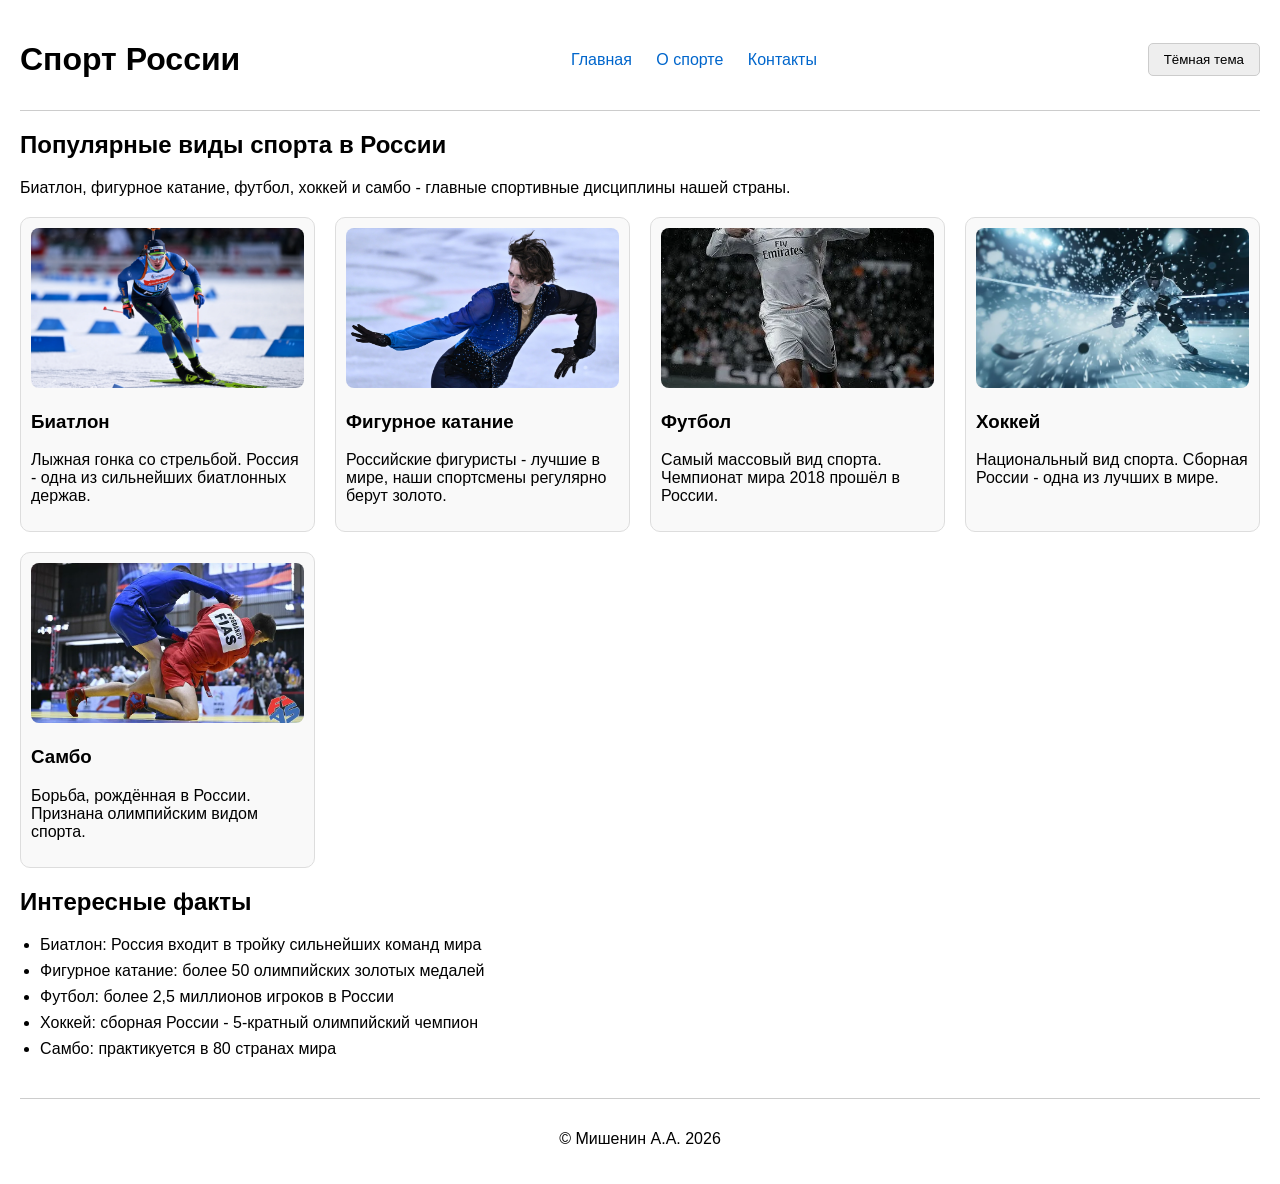
<file: index.html>
<!DOCTYPE html>
<html lang="ru">
<head>
  <meta charset="UTF-8">
  <meta name="viewport" content="width=device-width, initial-scale=1.0">
  <title>Спорт России - Главная</title>
  <link rel="stylesheet" href="style.css">
</head>
<body>

  <header>
    <h1>Спорт России</h1>
    <nav>
      <a href="index.html">Главная</a>
      <a href="about.html">О спорте</a>
      <a href="contact.html">Контакты</a>
    </nav>
    <button id="themeToggle">Тёмная тема</button>
  </header>

  <main>
    <h2>Популярные виды спорта в России</h2>
    <p>Биатлон, фигурное катание, футбол, хоккей и самбо - главные спортивные дисциплины нашей страны.</p>

    <div class="cards">
      <div class="card">
        <img src="Biatlon.png" alt="Биатлон">
        <h3>Биатлон</h3>
        <p>Лыжная гонка со стрельбой. Россия - одна из сильнейших биатлонных держав.</p>
      </div>

      <div class="card">
        <img src="Fig kataanie.png" alt="Фигурное катание">
        <h3>Фигурное катание</h3>
        <p>Российские фигуристы - лучшие в мире, наши спортсмены регулярно берут золото.</p>
      </div>

      <div class="card">
        <img src="Futtball.png" alt="Футбол">
        <h3>Футбол</h3>
        <p>Самый массовый вид спорта. Чемпионат мира 2018 прошёл в России.</p>
      </div>

      <div class="card">
        <img src="Hokkey.png" alt="Хоккей">
        <h3>Хоккей</h3>
        <p>Национальный вид спорта. Сборная России - одна из лучших в мире.</p>
      </div>

      <div class="card">
        <img src="Samsa.png" alt="Самбо">
        <h3>Самбо</h3>
        <p>Борьба, рождённая в России. Признана олимпийским видом спорта.</p>
      </div>
    </div>

    <h2>Интересные факты</h2>
    <ul>
      <li>Биатлон: Россия входит в тройку сильнейших команд мира</li>
      <li>Фигурное катание: более 50 олимпийских золотых медалей</li>
      <li>Футбол: более 2,5 миллионов игроков в России</li>
      <li>Хоккей: сборная России - 5-кратный олимпийский чемпион</li>
      <li>Самбо: практикуется в 80 странах мира</li>
    </ul>
  </main>

  <footer>
    <p>© Мишенин А.А. 2026</p>
  </footer>

  <script src="script.js"></script>
</body>
</html>
</file>
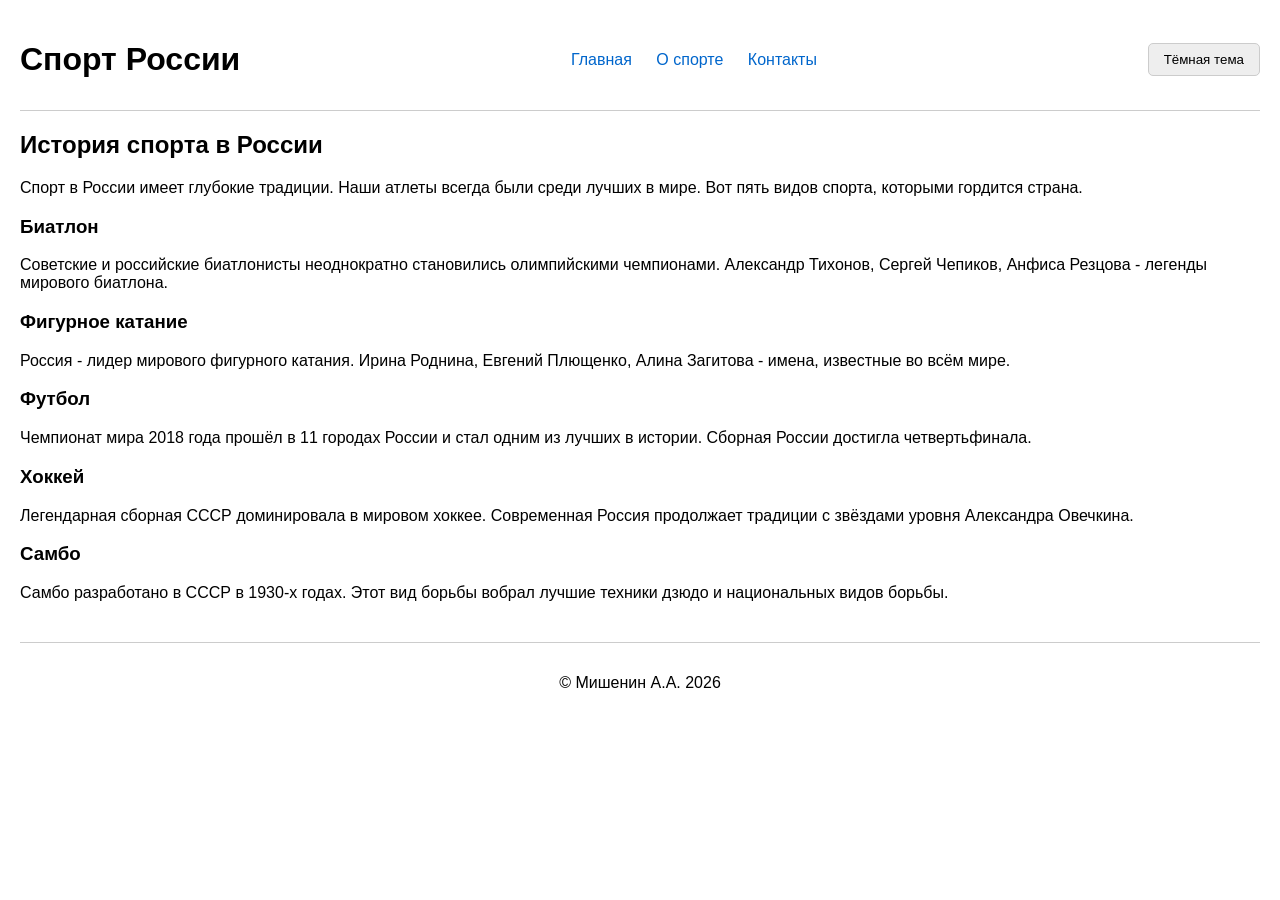
<file: about.html>
<!DOCTYPE html>
<html lang="ru">
<head>
  <meta charset="UTF-8">
  <meta name="viewport" content="width=device-width, initial-scale=1.0">
  <title>Спорт России - О спорте</title>
  <link rel="stylesheet" href="style.css">
</head>
<body>

  <header>
    <h1>Спорт России</h1>
    <nav>
      <a href="index.html">Главная</a>
      <a href="about.html">О спорте</a>
      <a href="contact.html">Контакты</a>
    </nav>
    <button id="themeToggle">Тёмная тема</button>
  </header>

  <main>
    <h2>История спорта в России</h2>
    <p>Спорт в России имеет глубокие традиции. Наши атлеты всегда были среди лучших в мире. Вот пять видов спорта, которыми гордится страна.</p>

    <h3>Биатлон</h3>
    <p>Советские и российские биатлонисты неоднократно становились олимпийскими чемпионами. Александр Тихонов, Сергей Чепиков, Анфиса Резцова - легенды мирового биатлона.</p>

    <h3>Фигурное катание</h3>
    <p>Россия - лидер мирового фигурного катания. Ирина Роднина, Евгений Плющенко, Алина Загитова - имена, известные во всём мире.</p>

    <h3>Футбол</h3>
    <p>Чемпионат мира 2018 года прошёл в 11 городах России и стал одним из лучших в истории. Сборная России достигла четвертьфинала.</p>

    <h3>Хоккей</h3>
    <p>Легендарная сборная СССР доминировала в мировом хоккее. Современная Россия продолжает традиции с звёздами уровня Александра Овечкина.</p>

    <h3>Самбо</h3>
    <p>Самбо разработано в СССР в 1930-х годах. Этот вид борьбы вобрал лучшие техники дзюдо и национальных видов борьбы.</p>
  </main>

  <footer>
    <p>© Мишенин А.А. 2026</p>
  </footer>

  <script src="script.js"></script>
</body>
</html>
</file>
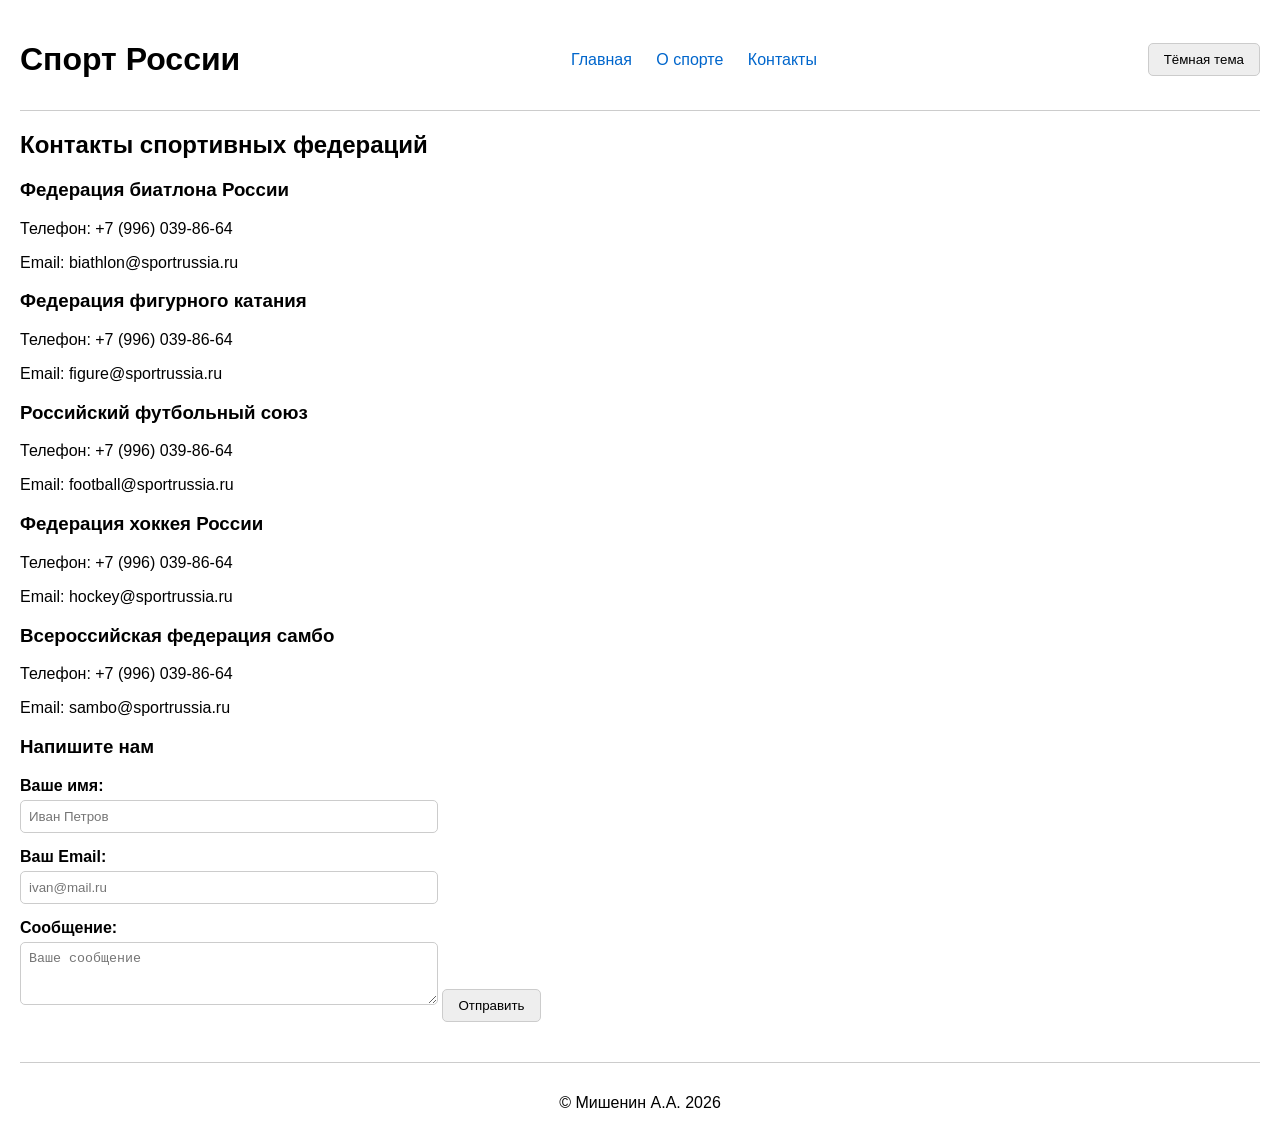
<file: contact.html>
<!DOCTYPE html>
<html lang="ru">
<head>
  <meta charset="UTF-8">
  <meta name="viewport" content="width=device-width, initial-scale=1.0">
  <title>Спорт России - Контакты</title>
  <link rel="stylesheet" href="style.css">
</head>
<body>

  <header>
    <h1>Спорт России</h1>
    <nav>
      <a href="index.html">Главная</a>
      <a href="about.html">О спорте</a>
      <a href="contact.html">Контакты</a>
    </nav>
    <button id="themeToggle">Тёмная тема</button>
  </header>

  <main>
    <h2>Контакты спортивных федераций</h2>

    <h3>Федерация биатлона России</h3>
    <p>Телефон: +7 (996) 039-86-64</p>
    <p>Email: biathlon@sportrussia.ru</p>

    <h3>Федерация фигурного катания</h3>
    <p>Телефон: +7 (996) 039-86-64</p>
    <p>Email: figure@sportrussia.ru</p>

    <h3>Российский футбольный союз</h3>
    <p>Телефон: +7 (996) 039-86-64</p>
    <p>Email: football@sportrussia.ru</p>

    <h3>Федерация хоккея России</h3>
    <p>Телефон: +7 (996) 039-86-64</p>
    <p>Email: hockey@sportrussia.ru</p>

    <h3>Всероссийская федерация самбо</h3>
    <p>Телефон: +7 (996) 039-86-64  </p>
    <p>Email: sambo@sportrussia.ru</p>

    <h3>Напишите нам</h3>
    <form>
      <label>Ваше имя:</label>
      <input type="text" placeholder="Иван Петров">

      <label>Ваш Email:</label>
      <input type="email" placeholder="ivan@mail.ru">

      <label>Сообщение:</label>
      <textarea rows="3" placeholder="Ваше сообщение"></textarea>

      <button type="submit">Отправить</button>
    </form>
  </main>

  <footer>
    <p>© Мишенин А.А. 2026</p>
  </footer>

  <script src="script.js"></script>
</body>
</html>
</file>
<file: style.css>
body {
  font-family: Arial, sans-serif;
  margin: 0;
  padding: 20px;
  background: white;
  color: black;
  transition: 0.3s;
}

body.dark {
  background: #1a1a1a;
  color: #f0f0f0;
}

header {
  display: flex;
  justify-content: space-between;
  align-items: center;
  flex-wrap: wrap;
  border-bottom: 1px solid #ccc;
  padding-bottom: 10px;
  margin-bottom: 20px;
}

body.dark header {
  border-bottom-color: #444;
}

nav a {
  margin: 0 10px;
  text-decoration: none;
  color: #0066cc;
}

body.dark nav a {
  color: #66aaff;
}

nav a:hover {
  text-decoration: underline;
}

button {
  padding: 8px 15px;
  cursor: pointer;
  background: #eee;
  border: 1px solid #ccc;
  border-radius: 5px;
}

body.dark button {
  background: #333;
  color: white;
  border-color: #555;
}

.cards {
  display: grid;
  grid-template-columns: repeat(auto-fill, minmax(250px, 1fr));
  gap: 20px;
  margin: 20px 0;
}

.card {
  border: 1px solid #ddd;
  border-radius: 10px;
  padding: 10px;
  background: #f9f9f9;
}

body.dark .card {
  background: #2a2a2a;
  border-color: #444;
}

.card img {
  width: 100%;
  height: 160px;
  object-fit: cover;
  border-radius: 8px;
}

ul {
  margin: 15px 0;
  padding-left: 20px;
}

li {
  margin: 8px 0;
}

form label {
  display: block;
  margin-top: 10px;
  font-weight: bold;
}

input, textarea {
  width: 100%;
  max-width: 400px;
  padding: 8px;
  margin: 5px 0;
  border: 1px solid #ccc;
  border-radius: 5px;
}

body.dark input,
body.dark textarea {
  background: #333;
  color: white;
  border-color: #555;
}

form button {
  margin-top: 10px;
}

footer {
  margin-top: 40px;
  padding-top: 15px;
  border-top: 1px solid #ccc;
  text-align: center;
}

body.dark footer {
  border-top-color: #444;
}
</file>
